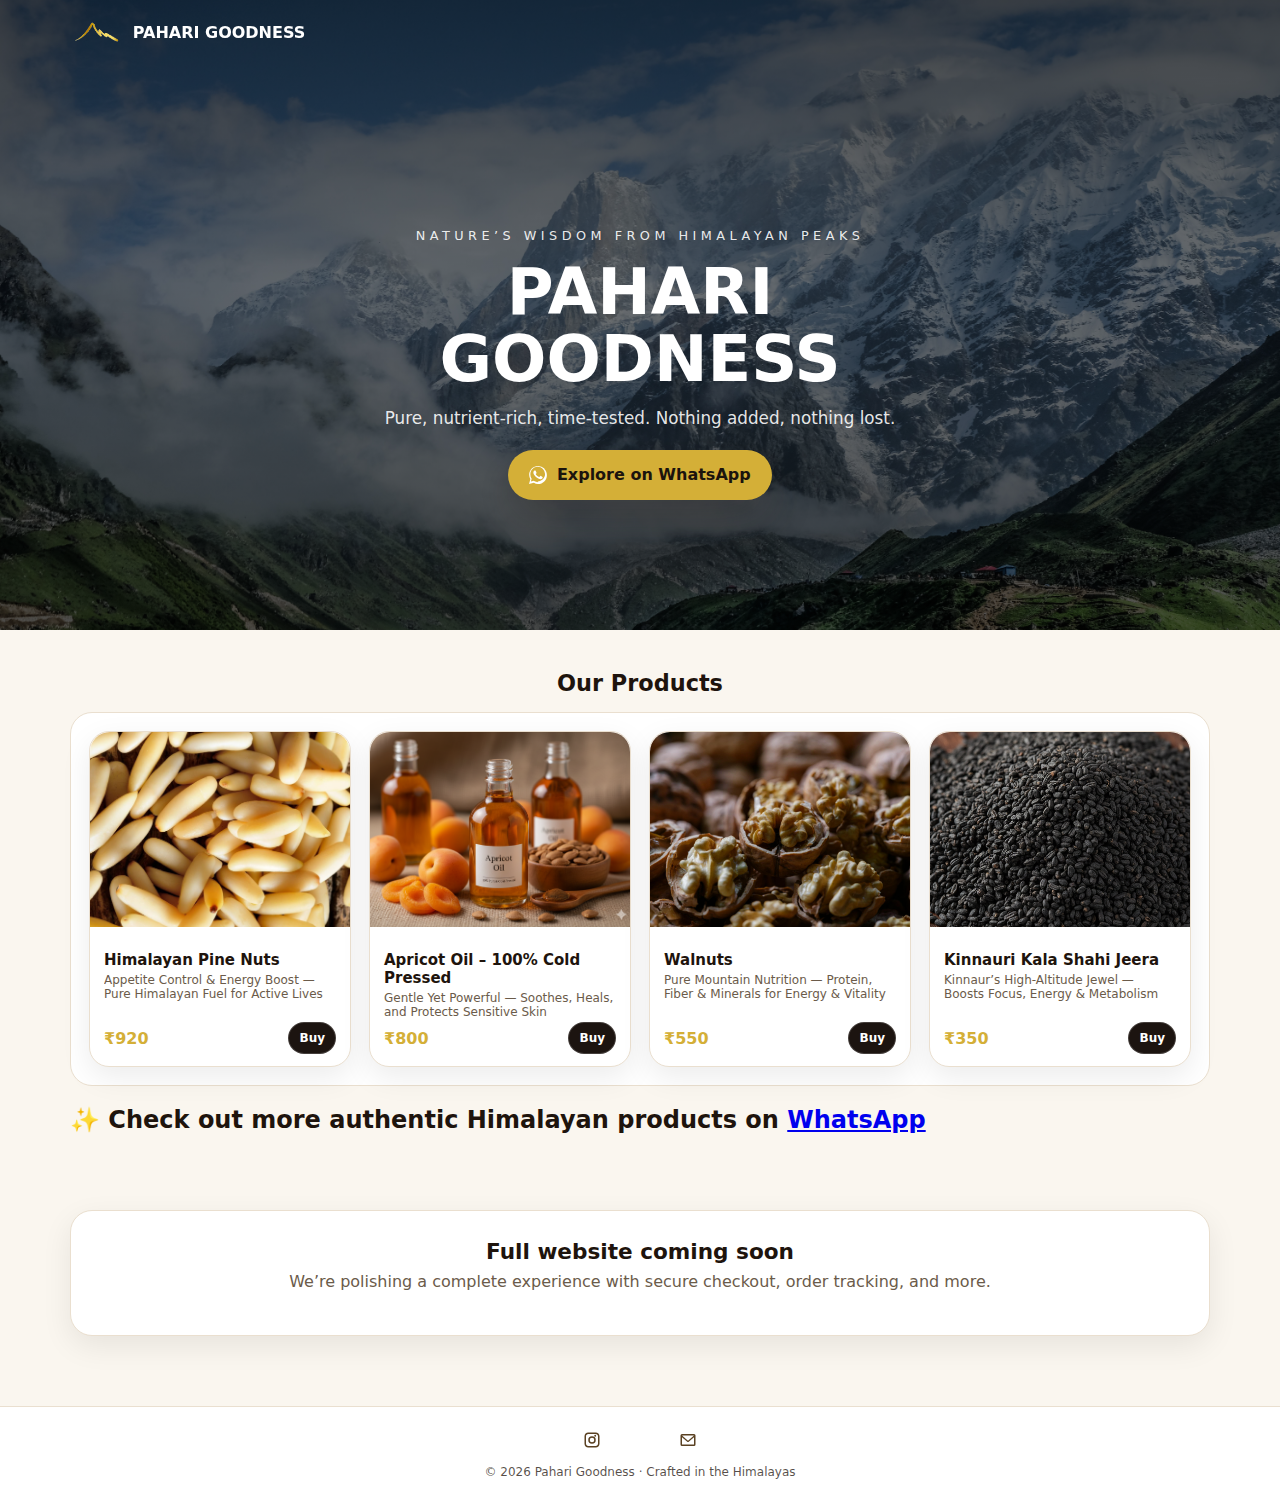
<file: index.html>
<!doctype html>
<html lang="en">
<head>
  <meta charset="utf-8" />
  <title>Pahari Goodness — Pure Himalayan Products</title>
  <meta name="description" content="Small-batch, honest Himalayan products. Order on WhatsApp while our full website is coming soon.">
  <meta name="viewport" content="width=device-width, initial-scale=1, viewport-fit=cover" />
  <link rel="icon" href="images/logo.png" />
  <link href="https://fonts.googleapis.com/css2?family=Cormorant+Garamond:wght@400;500;600;700&display=swap" rel="stylesheet">
  <link rel="stylesheet" href="styles.css" />
</head>
<body>
  <!-- Header (no center menu) -->
  <header class="site-header" data-scrolled="false">
  <div class="container header__row">
    <a class="brand" href="#top">
  <img src="images/logo.png" alt="Pahari Goodness Logo" class="brand__logo-img" />
  <div class="brand__name">PAHARI GOODNESS</div>
</a>
  </div>
</header>

  <main id="top">
    <!-- Hero -->
    <section
      class="hero hero--immersive"
      data-bg-desktop="images/hero.jpg"
      data-bg-mobile="images/hero.jpg"
    >
      <div class="hero__overlay"></div>
      <div class="container hero__content">
        <p class="eyebrow">NATURE’S WISDOM FROM HIMALAYAN PEAKS</p>
        <h1 class="hero__title">PAHARI<br/>GOODNESS</h1>
        <p class="hero__subtitle" font-weight="800">
          Pure, nutrient-rich, time-tested. Nothing added, nothing lost.
        </p>

        <div class="hero__cta">
          <a id="ctaHero" class="btn btn--gold btn--lg" href="https://wa.me/c/918091399907" target="_blank" rel="noopener">
            <span class="icon icon--wa" aria-hidden="true" color="#3f3f3f"></span>
            Explore on WhatsApp
          </a>
        </div>
      </div>
    </section>

    <!-- Products -->
    <section class="products" id="products">
      <div class="container">
        <h2 class="section__title">Our Products</h2>

        <!-- One list that behaves as a horizontal rail on mobile and a grid on desktop -->
        <ul id="productRail" class="rail-grid" aria-live="polite"></ul>
        <h2 class="more-note" font-size = "50px">
  ✨ Check out more authentic Himalayan products on
  <a id="moreWhatsApp" href="https://wa.me/918091399907?text=Hi!%20I%27m%20interested%20in%20Pahari%20Goodness%20products.%20Please%20share%20the%20catalog%20and%20prices." target="_blank" rel="noopener">WhatsApp</a>
        </h2>

      </div>
    </section>

    <!-- Coming soon band -->
    <section id="coming" class="coming-band">
      <div class="container">
        <div class="coming-card">
          <h3>Full website coming soon</h3>
          <p>We’re polishing a complete experience with secure checkout, order tracking, and more.</p>
          <!-- <a id="ctaHero" class="btn btn--gold btn--lg" href="https://wa.me/918091399907" target="_blank" rel="noopener">
            <span class="icon icon--wa" aria-hidden="true" color="#3f3f3f"></span>
            Explore on WhatsApp
          </a> -->
        </div>
      </div>
    </section>
  </main>

  <!-- Footer -->
  <footer class="footer">
    <div class="container footer__inner">
      <div class="socials">
        <a id="linkInsta" href="https://www.instagram.com/pahari_goodness/" target="_blank" rel="noopener" aria-label="Instagram" class="socials__link">
          <span class="icon icon--insta" aria-hidden="true"></span>
        </a>
        <a id="linkWa" href="#" target="_blank" rel="noopener" aria-label="WhatsApp" class="socials__link">
          <span class="icon icon--wa" aria-hidden="true"></span>
        </a>
        <a id="linkMail" href="info@paharigoodness.com" aria-label="Email" class="socials__link">
          <span class="icon icon--mail" aria-hidden="true"></span>
        </a>
      </div>
      <div class="footer__copy">
        © <span id="year"></span> Pahari Goodness · Crafted in the Himalayas
      </div>
    </div>
  </footer>

  <script src="script.js" defer></script>
</body>
</html>
</file>
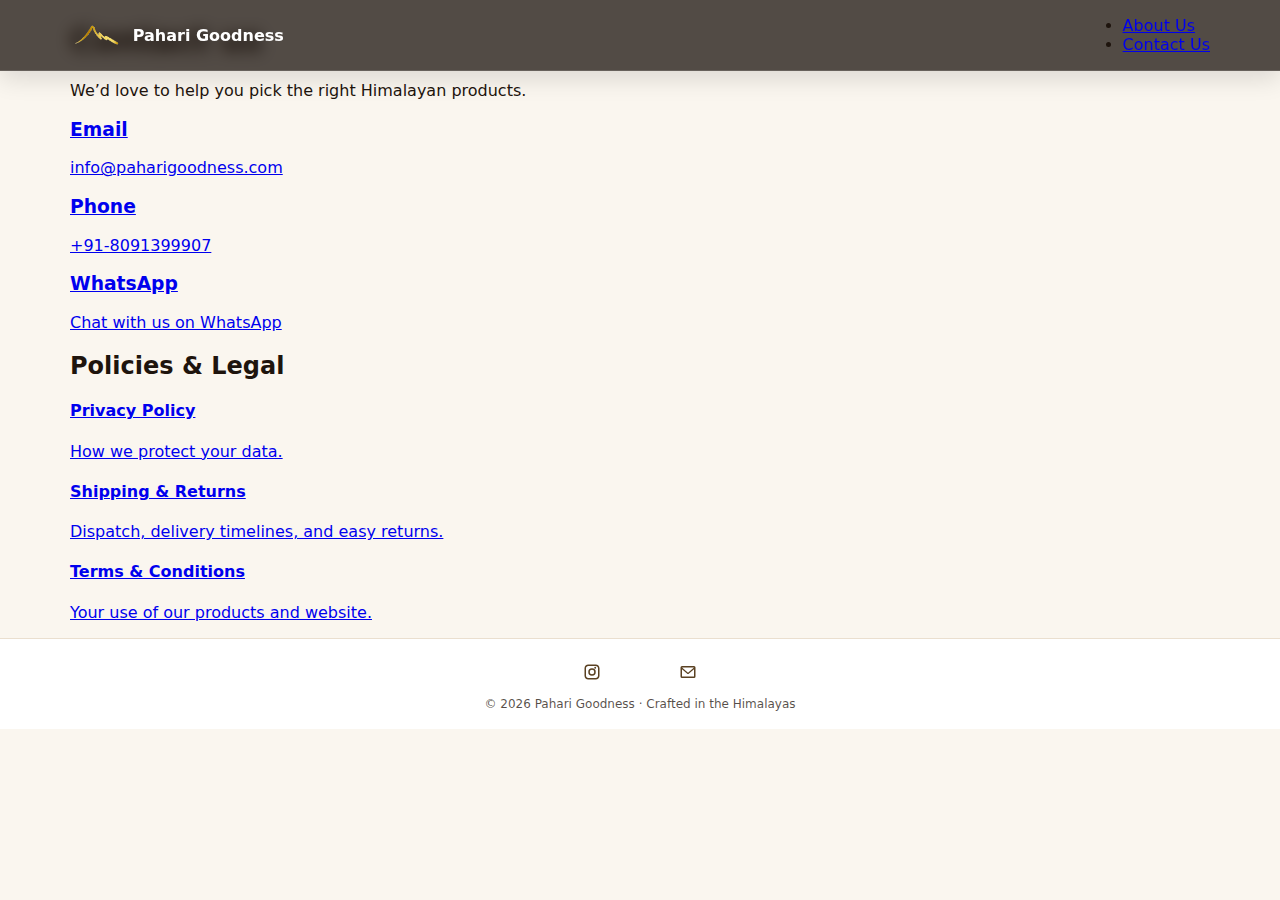
<file: contact.html>
<!doctype html>
<html lang="en">
<head>
  <meta charset="utf-8" />
  <title>Contact Us – Pahari Goodness</title>
  <meta name="viewport" content="width=device-width, initial-scale=1" />
  <link href="https://fonts.googleapis.com/css2?family=Cormorant+Garamond:wght@400;500;600;700&display=swap" rel="stylesheet">
  <link rel="stylesheet" href="styles.css" />
</head>
<body>
  <header class="site-header" data-scrolled="true">
    <div class="container header__row">
      <a class="brand" href="index.html">
        <img src="images/logo.png" alt="Logo" class="brand__logo-img" />
        <div class="brand__name">Pahari Goodness</div>
      </a>
      <nav class="primary-nav">
        <ul>
          <!-- <li><a href="index.html">Home</a></li> -->
          <li><a href="about.html">About Us</a></li>
          <li><a href="contact.html" class="active">Contact Us</a></li>
        </ul>
      </nav>
    </div>
  </header>

  <main class="page contact-page">
  <!-- Title + subcopy -->
  <section class="container contact-header">
    <h1>Contact us</h1>
    <p>We’d love to help you pick the right Himalayan products.</p>
  </section>

  <!-- 3 cards: Email / Phone / WhatsApp -->
  <section class="container">
    <div class="contact-grid">
      <a id="contactEmail" class="contact-card" href="mailto:info@paharigoodness.com">
        <span class="cc-icon cc-mail" aria-hidden="true"></span>
        <div>
          <h3>Email</h3>
          <p class="muted" id="contactEmailText">info@paharigoodness.com</p>
        </div>
      </a>

      <a id="contactPhone" class="contact-card" href="tel:+918091399907">
        <span class="cc-icon cc-phone" aria-hidden="true"></span>
        <div>
          <h3>Phone</h3>
          <p class="muted" id="contactPhoneText">+91-8091399907</p>
        </div>
      </a>

      <a id="contactWhatsApp" class="contact-card" href="https://wa.me/c/918091399907" target="_blank" rel="noopener">
        <span class="cc-icon cc-wa" aria-hidden="true"></span>
        <div>
          <h3>WhatsApp</h3>
          <p class="muted">Chat with us on WhatsApp</p>
        </div>
      </a>
    </div>
  </section>

  <!-- Policies (same visual style) -->
  <section class="container policies-block">
    <h2>Policies & Legal</h2>
    <div class="policy-grid">
      <a class="policy-card" href="policies/privacy-policy.pdf" target="_blank" rel="noopener">
        <span class="pc-dot"></span>
        <div>
          <h4>Privacy Policy</h4>
          <p class="muted">How we protect your data.</p>
        </div>
      </a>

      <a class="policy-card" href="policies/shipping-return-policy.pdf" target="_blank" rel="noopener">
        <span class="pc-dot"></span>
        <div>
          <h4>Shipping & Returns</h4>
          <p class="muted">Dispatch, delivery timelines, and easy returns.</p>
        </div>
      </a>

      <a class="policy-card" href="policies/terms-and-conditions.pdf" target="_blank" rel="noopener">
        <span class="pc-dot"></span>
        <div>
          <h4>Terms & Conditions</h4>
          <p class="muted">Your use of our products and website.</p>
        </div>
      </a>
    </div>
  </section>
</main>


  <footer class="footer">
    <div class="container footer__inner">
      <div class="socials">
        <a href="https://instagram.com/your_handle" target="_blank" class="socials__link"><span class="icon icon--insta"></span></a>
        <a href="https://wa.me/919876543210" target="_blank" class="socials__link"><span class="icon icon--wa"></span></a>
        <a href="mailto:hello@paharigoodness.in" class="socials__link"><span class="icon icon--mail"></span></a>
      </div>
      <div class="footer__copy">
        © <span id="year"></span> Pahari Goodness · Crafted in the Himalayas
      </div>
    </div>
  </footer>
  <script>document.getElementById('year').textContent=new Date().getFullYear();</script>
</body>
</html>
</file>
<file: styles.css>
/* ================= Theme ================= */
:root{
  --brand-50:#FAF6EF; --brand-100:#F3EAD7; --brand-200:#E8D8B4; --brand-300:#DCC48E;
  --brand-400:#C9A769; --brand-500:#B58B47; --brand-600:#9E7738; --brand-700:#7B5A2A;
  --brand-800:#5A4122; --brand-900:#1e140d;
  --gold-500:#D4AF37; --gold-600:#C39A2E;
  --white:#fff; --text:#1e140d; --muted:#6b5b4a; --line:#eadfcf;

  --shadow: 0 10px 30px rgba(0,0,0,.08);
  --shadow-strong: 0 18px 40px rgba(22,14,9,.28);
  --radius: 22px;
}
*{box-sizing:border-box}
html,body{margin:0;padding:0}
html{scroll-behavior:smooth}
body{
  font-family: ui-sans-serif, system-ui, -apple-system, Segoe UI, Roboto, "Helvetica Neue", Arial;
  color:var(--text); background:var(--brand-50);
}
.container{max-width:1180px;margin:0 auto;padding:0 20px}

/* ================= Header ================= */
.site-header{
  position:fixed; inset-inline:0; top:0; z-index:40;
  transition: background .25s ease, box-shadow .25s ease, border-color .25s ease;
  background:transparent;
  border-bottom:1px solid transparent;
}
.site-header[data-scrolled="true"]{
  background:rgba(26,18,12,.75);
  -webkit-backdrop-filter: blur(8px);
  backdrop-filter: blur(8px);
  border-bottom:1px solid rgba(255,255,255,.12);
  box-shadow: 0 8px 24px rgba(0,0,0,.12);
}
.header__row{display:flex; align-items:center; justify-content:space-between; min-height:64px; gap:12px}
.brand{display:flex; align-items:center; gap:10px; text-decoration:none}
.brand__logo{
  width:36px;height:36px;border-radius:999px;display:grid;place-items:center;
  background:rgba(255,255,255,.15); color:#fff; font-weight:700; letter-spacing:.5px;
  border:1px solid rgba(255,255,255,.25);
}

/* image logo */
.brand__logo-img {
  height: 22px;
  width: auto;
  display: block;
  object-fit: contain;
}

/* Optional: hide text brand name on very small screens */
@media (max-width: 480px) {
  .brand__name {
    display: block;
  }
}

.brand__name{color:#fff; font-weight:700}

/* Buttons */
.btn{display:inline-flex; align-items:center; justify-content:center; gap:.6rem; padding:.7rem 1.1rem; border-radius:999px; border:1px solid transparent; font-weight:600; text-decoration:none; transition: all .2s ease;}
.btn--pill{border-radius:999px}
.btn--light{background:#fff;color:#111}
.btn--light:hover{transform:translateY(-1px)}
.btn--gold{background:var(--gold-500); color:#1b140d; box-shadow:var(--shadow-strong)}
.btn--gold:hover{background:var(--gold-600); transform:translateY(-2px)}
.btn--lg{padding:.9rem 1.25rem; font-size:1rem}
.btn--dark{background:#1c1410; color:#fff; border:1px solid rgba(255,255,255,.18)}
.btn--dark:hover{background:#241a13}

/* ================= Hero ================= */
.hero--immersive{
  position:relative; min-height:80dvh; display:grid; align-items:center;
  background:#000; background-size:cover; background-position:center; background-repeat:no-repeat;
}
.hero__overlay{
  position:absolute; inset:0; z-index:0;
  background:
    radial-gradient(1200px 75% at 50% -15%, rgba(0,0,0,.35), transparent 5%),
    linear-gradient(to bottom, rgba(0,0,0,.70), rgba(0,0,0,.55) 45%, rgba(0,0,0,.65));
}
.hero__content{position:relative; z-index:1; text-align:center; padding-top:12vh}
.eyebrow{letter-spacing:.35em; text-transform:uppercase; color:rgba(255,255,255,.9); font-size:.8rem; margin:0 0 16px;}
.hero__title{color:#fff; margin:0; font-size:3rem; line-height:1.05; font-weight:800;}
@media (min-width:720px){ .hero__title{ font-size:4rem } }
.hero__subtitle{color:rgba(255,255,255,.9); font-size:1.05rem; margin:.9rem auto 0; max-width:920px}
.hero__cta{display:flex; gap:12px; justify-content:center; margin:22px 0 10px; flex-wrap:wrap}

@media (min-width: 720px){
  .hero--immersive{ min-height:70dvh; }  /* was full height */
}

/* scroll hint */
.scroll-hint{display:grid; place-items:center; border:1.5px solid rgba(255,255,255,.55); width:48px; height:48px; margin:22px auto 0; border-radius:999px; background:transparent; color:#fff;}
.scroll-hint .chev{width:14px; height:14px; border-right:2px solid currentColor; border-bottom:2px solid currentColor; transform: rotate(45deg); animation: bob 1.6s infinite;}
.scroll-hint small{display:block; margin-top:8px; letter-spacing:.2em; opacity:.85; color:#fff}
@keyframes bob{0%,100%{ transform:translateY(-2px) rotate(45deg) } 50%{ transform:translateY(3px) rotate(45deg) }}

/* ================= Products ================= */
/* ================= Products ================= */
.products{
  padding:40px 0 10px;               /* slightly tighter because shorter hero */
  background: var(--brand-50);       /* same as “coming soon” */
}
.products .section__title{
  color:#1e140d; text-align:center; font-size:1.4rem; font-weight:700; margin:0 0 16px;
}

/* MOBILE: list view with space between cards */
.rail-grid{
  list-style:none; margin:0; padding:8px 12px;
  display:block;                     /* list mode */
}
.card{
  margin:12px 0;                     /* vertical gap */
  padding:10px;
  display:flex; gap:12px; align-items:stretch;
  background:#fff; border:1px solid var(--line); border-radius:18px; box-shadow:var(--shadow);
}
.card__media{
  width:88px; height:88px; flex:0 0 auto; border-radius:12px; overflow:hidden; background:#eee;
}
.card__media img{ width:100%; height:100%; object-fit:cover }
.card__body{ flex:1; min-width:0; padding:2px 2px; display:flex; flex-direction:column }
.card__name{
  font-size:15px; font-weight:700; margin:0; color:var(--text);
  white-space:nowrap; overflow:hidden; text-overflow:ellipsis;
}
.card__tag{
  font-size:12px; color:var(--muted); margin-top:4px;
  display:-webkit-box; -webkit-line-clamp:2; -webkit-box-orient:vertical; overflow:hidden;
}
.card__bottom{ display:flex; align-items:center; justify-content:space-between; gap:10px; margin-top:8px }
.card__price{ font-weight:800; color:var(--gold-500) }
.card__buy .btn{ font-size:12px; padding:8px 10px }

/* DESKTOP ≥992px: switch to GRID with vertical cards (equal height) */
@media (min-width: 992px){
  .rail-grid{
    display:grid; gap:18px; padding:18px;
    grid-template-columns: repeat(3, 1fr);       /* laptop: 3 columns */
    background:#fff; border:1px solid var(--line); border-radius:22px;
  }
  .card{
    margin:0; padding:0;                         /* grid cards have no outer margin/padding */
    flex-direction:column; height:100%;          /* equal-height cards in grid */
    border-radius:20px;
  }
  .card__media{
    width:auto; height:auto; flex:none;
    aspect-ratio: 4 / 3;                         /* consistent media aspect */
    border-radius:20px 20px 0 0; overflow:hidden;
  }
  .card__body{
    padding:12px 14px; flex:1; display:flex; flex-direction:column;
  }
  .card__name{
    white-space:normal; overflow:visible; text-overflow:clip; /* allow 2 lines on desktop */
    display:-webkit-box; -webkit-line-clamp:2; -webkit-box-orient:vertical;
  }
  .card__tag{
    -webkit-line-clamp:2; min-height:2.6em;      /* reserve space to align bottoms */
  }
  .card__bottom{
    margin-top:auto;                             /* pushes price+button to bottom */
  }
}

/* XL ≥1200px: 4 columns */
@media (min-width: 1200px){
  .rail-grid{ grid-template-columns: repeat(4, 1fr); }
}



/* ================= Coming soon ================= */
.coming-band{padding:46px 0 70px; background:var(--brand-50)}
.coming-card{text-align:center; border:1px solid var(--line); border-radius:22px; padding:28px; background:#fff; box-shadow: var(--shadow);}
.coming-card h3{margin:0 0 8px; font-size:1.35rem}
.coming-card p{margin:0 0 16px; color:var(--muted)}

/* ================= Footer ================= */
.footer{border-top:1px solid var(--line); background:#fff}
.footer__inner{padding:18px 0; display:flex; flex-direction:column; align-items:center; gap:10px; font-size:12px; color:rgba(30,20,13,.75)}
.socials{display:flex; gap:18px}
.socials__link{display:inline-flex; align-items:center; justify-content:center; width:30px; height:30px; border-radius:999px; transition:transform .15s ease, background .2s ease}
.socials__link:hover{transform:translateY(-2px); background:var(--brand-100)}

/* inline icons */
.icon{display:inline-block; width:18px; height:18px; background-repeat:no-repeat; background-size:18px 18px}
.icon--wa{background-image:url('data:image/svg+xml;utf8,<svg xmlns="http://www.w3.org/2000/svg" fill="%23ffffff" viewBox="0 0 24 24"><path d="M20.52 3.48A11.94 11.94 0 0 0 12.06 0C5.53 0 .24 5.29.24 11.82c0 2.08.54 4.1 1.57 5.89L0 24l6.47-1.7A11.76 11.76 0 0 0 12.06 24c6.53 0 11.82-5.29 11.82-11.82 0-3.16-1.23-6.14-3.36-8.28zM12.06 21.5c-1.87 0-3.7-.5-5.3-1.46l-.38-.22-3.84 1.01 1.03-3.74-.25-.39a9.78 9.78 0 0 1-1.51-5.88c0-5.41 4.4-9.81 9.82-9.81 2.62 0 5.08 1.02 6.93 2.87a9.69 9.69 0 0 1 2.87 6.93c0 5.41-4.4 9.81-9.82 9.81zm5.58-7.33c-.3-.15-1.78-.88-2.06-.98-.28-.11-.48-.15-.69.15-.2.3-.79.98-.97 1.18-.18.2-.36.22-.67.07-.3-.15-1.29-.47-2.46-1.5-.91-.8-1.52-1.79-1.7-2.1-.18-.3-.02-.47.13-.62.13-.13.3-.34.45-.51.15-.17.2-.3.3-.5.1-.2.05-.38-.03-.53-.08-.15-.69-1.64-.94-2.24-.25-.6-.5-.52-.69-.53l-.59-.01c-.2 0-.53.08-.81.38-.28.3-1.07 1.05-1.07 2.56s1.1 2.97 1.26 3.17c.15.2 2.16 3.3 5.22 4.62.73.31 1.3.5 1.74.64.73.23 1.4.2 1.93.12.59-.09 1.78-.72 2.03-1.42.25-.7.25-1.3.17-1.42-.07-.12-.27-.2-.57-.35z"/></svg>');}
.icon--insta{background-image:url('data:image/svg+xml;utf8,<svg xmlns=%22http://www.w3.org/2000/svg%22 fill=%22%235A4122%22 viewBox=%220 0 24 24%22><path d=%22M7 2C4.243 2 2 4.243 2 7v10c0 2.757 2.243 5 5 5h10c2.757 0 5-2.243 5-5V7c0-2.757-2.243-5-5-5H7zm10 2c1.654 0 3 1.346 3 3v10c0 1.654-1.346 3-3 3H7c-1.654 0-3-1.346-3-3V7c0-1.654 1.346-3 3-3h10zm-5 3a5 5 0 100 10 5 5 0 000-10zm0 2a3 3 0 110 6 3 3 0 010-6zm5.5-2.75a1.25 1.25 0 11-2.5 0 1.25 1.25 0 012.5 0z%22/></svg>');}
.icon--mail{background-image:url('data:image/svg+xml;utf8,<svg xmlns=%22http://www.w3.org/2000/svg%22 fill=%22%235A4122%22 viewBox=%220 0 24 24%22><path d=%22M20 4H4a2 2 0 00-2 2v12a2 2 0 002 2h16a2 2 0 002-2V6a2 2 0 00-2-2zm0 2v.01L12 13 4 6.01V6h16zM4 18V8.236l7.386 6.322a1 1 0 001.228 0L20 8.236V18H4z%22/></svg>');}
</file>
